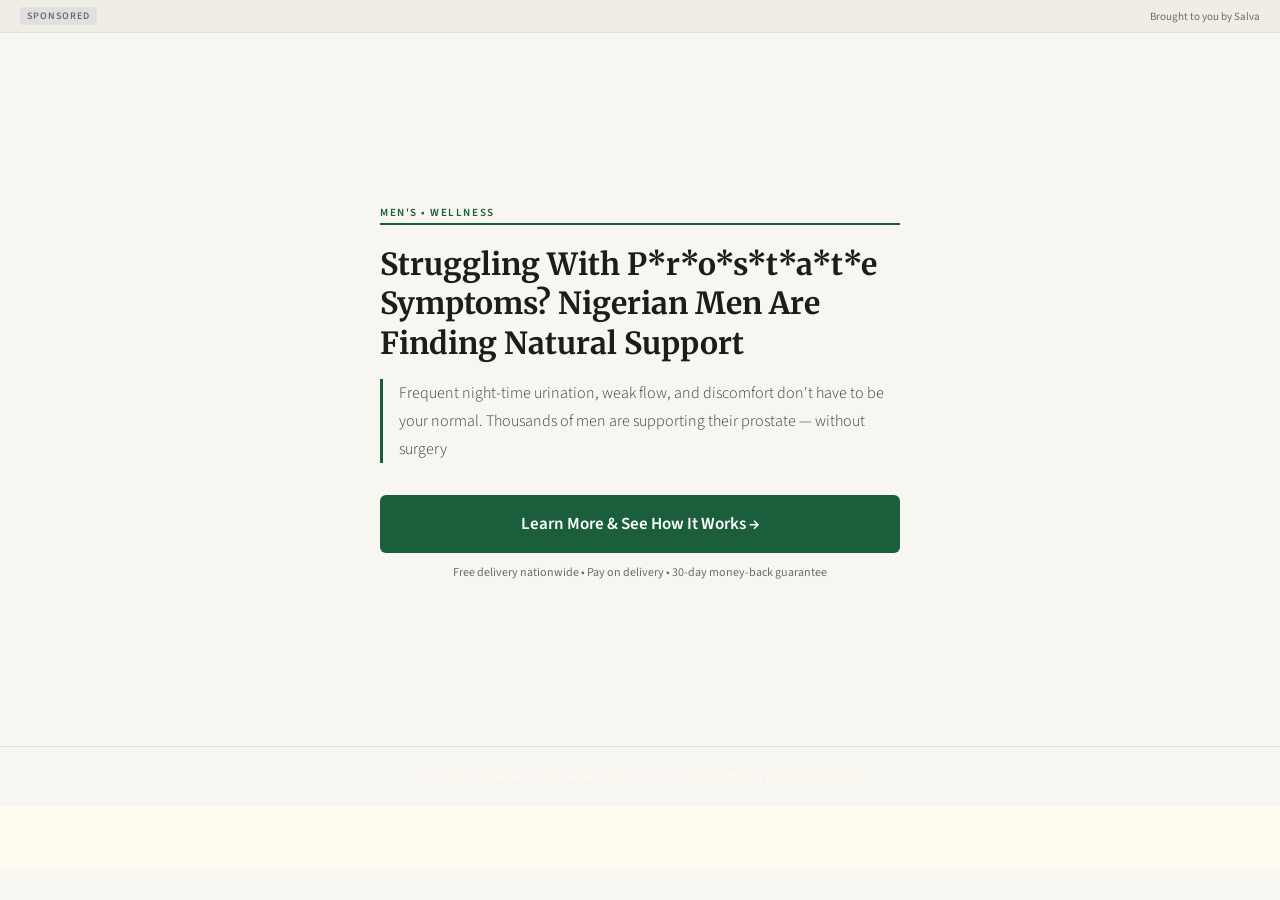
<file: index.html>
<!doctype html>
<html lang="en">
  <head>
    <meta charset="UTF-8" />
    <meta name="viewport" content="width=device-width, initial-scale=1.0" />
    <title>Natural Prostate Support for Nigerian Men</title>
    <link
      href="https://fonts.googleapis.com/css2?family=Merriweather:ital,wght@0,700;1,400&family=Source+Sans+3:wght@300;400;600&display=swap"
      rel="stylesheet"
    />
    <style>
      *,
      *::before,
      *::after {
        box-sizing: border-box;
        margin: 0;
        padding: 0;
      }
      :root {
        --green: #1b5e3b;
        --green-mid: #256b47;
        --green-light: #ebf5ef;
        --green-border: #b8deca;
        --text-dark: #1c1c1c;
        --text-mid: #3d3d3d;
        --text-muted: #6b6b6b;
        --border: #e0e0e0;
        --bg: #f8f6f1;
        --white: #ffffff;
      }
      body {
        font-family: "Source Sans 3", sans-serif;
        background: var(--bg);
        color: var(--text-dark);
        min-height: 100vh;
        display: flex;
        flex-direction: column;
      }

      /* AD BAR */
      .ad-bar {
        background: #f0ede6;
        border-bottom: 1px solid var(--border);
        padding: 7px 20px;
        display: flex;
        align-items: center;
        justify-content: space-between;
        font-size: 11px;
        color: var(--text-muted);
      }
      .ad-tag {
        background: var(--border);
        color: var(--text-muted);
        font-size: 10px;
        font-weight: 600;
        letter-spacing: 0.1em;
        text-transform: uppercase;
        padding: 2px 7px;
        border-radius: 3px;
      }

      /* MAIN */
      .wrap {
        max-width: 560px;
        margin: 0 auto;
        padding: 3rem 1.25rem 2.5rem;
        flex: 1;
        display: flex;
        flex-direction: column;
        justify-content: center;
      }

      .category {
        display: inline-block;
        font-size: 11px;
        font-weight: 600;
        letter-spacing: 0.14em;
        text-transform: uppercase;
        color: var(--green);
        border-bottom: 2px solid var(--green);
        padding-bottom: 3px;
        margin-bottom: 1.25rem;
      }

      h1 {
        font-family: "Merriweather", serif;
        font-size: clamp(1.4rem, 5vw, 1.9rem);
        font-weight: 700;
        line-height: 1.3;
        color: var(--text-dark);
        margin-bottom: 1rem;
      }

      .intro {
        font-size: 16px;
        font-weight: 300;
        line-height: 1.75;
        color: var(--text-mid);
        margin-bottom: 2rem;
        border-left: 3px solid var(--green);
        padding-left: 16px;
      }

      /* DISCLAIMER */
      .disclaimer {
        background: #fffbf0;
        /* border: 1px solid #E8D9A0;
  border-radius: 8px; */
        padding: 12px 16px;
        font-size: 12px;
        line-height: 1.6;
        color: #fffbf0;
        margin-bottom: 2rem;
      }
      .disclaimer strong {
        color: #fffbf0;
      }

      /* CTA */
      .cta-btn {
        display: flex;
        align-items: center;
        justify-content: center;
        gap: 10px;
        background: var(--green);
        color: #fff;
        font-family: "Source Sans 3", sans-serif;
        font-size: 17px;
        font-weight: 600;
        text-decoration: none;
        border-radius: 6px;
        padding: 17px 28px;
        width: 100%;
        transition:
          background 0.18s,
          transform 0.12s;
      }
      .cta-btn:hover {
        background: var(--green-mid);
        transform: translateY(-1px);
      }
      .cta-btn:active {
        transform: scale(0.98);
      }

      .cta-sub {
        margin-top: 10px;
        font-size: 12px;
        color: var(--text-muted);
        text-align: center;
        line-height: 1.6;
      }

      /* FOOTER */
      .footer {
        border-top: 1px solid var(--border);
        padding: 1.25rem;
        text-align: center;
        font-size: 11px;
        /* color: var(--text-muted); */
        color: #fffbf0;
        line-height: 1.7;
      }
      .footer a {
        /* color: var(--text-muted); */
        color: #fffbf0;
        text-decoration: underline;
      }
    </style>
  </head>
  <body>
    <div class="ad-bar">
      <span class="ad-tag">Sponsored</span>
      <span>Brought to you by Salva </span>
    </div>

    <div class="wrap">
      <span class="category">Men's &bull; Wellness</span>

      <h1>
        Struggling With P*r*o*s*t*a*t*e Symptoms? Nigerian Men Are Finding
        Natural Support
      </h1>

      <p class="intro">
        Frequent night-time urination, weak flow, and discomfort don't have to
        be your normal. Thousands of men are supporting their prostate — without
        surgery
      </p>

      <a
        class="cta-btn"
        href="main.html"
        target="_blank"
        rel="noopener sponsored"
      >
        Learn More &amp; See How It Works →
      </a>
      <p class="cta-sub">
        Free delivery nationwide &bull; Pay on delivery &bull; 30-day money-back
        guarantee
      </p>
    </div>

    <div class="footer">
      This page is paid advertising by Gupta Prostate Solution. &nbsp;|&nbsp;
      <a href="#">Privacy Policy</a> &nbsp;|&nbsp;
      <a href="#">Advertiser Disclosure</a>
    </div>
    <div class="disclaimer">
      <strong>Disclaimer:</strong> This is sponsored content. The product
      discussed is a dietary supplement — not a medicine. It is not intended to
      diagnose, treat, cure, or prevent any disease. Results vary. Please
      consult your doctor before use, especially if you have an existing medical
      condition.
    </div>
  </body>
</html>
</file>
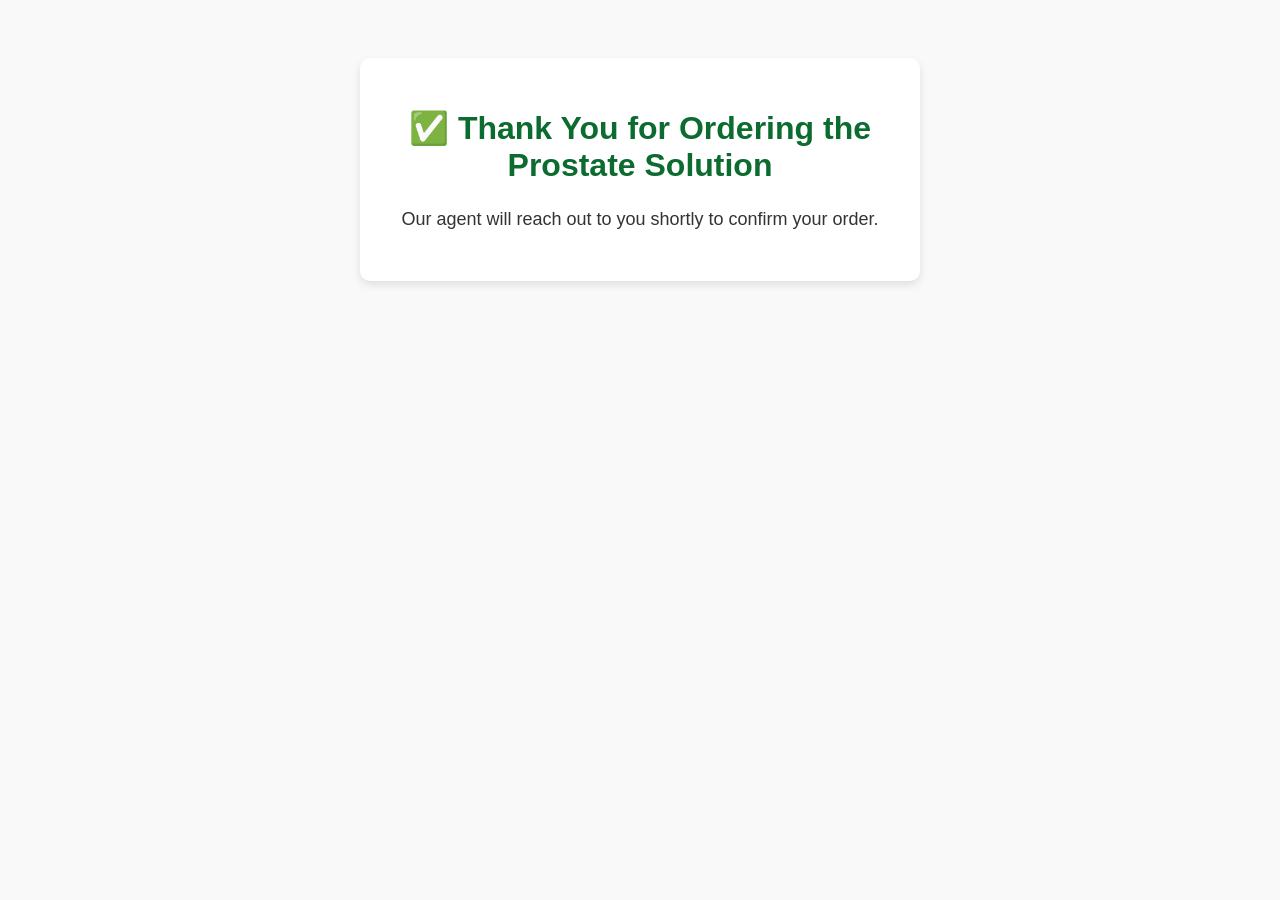
<file: thanks.html>
<!doctype html>
<html lang="en">
  <head>
    <meta charset="UTF-8" />
    <meta name="viewport" content="width=device-width, initial-scale=1.0" />
    <title>Thank You - Prostate Solution</title>
  </head>

  <style>
    body {
      font-family: Arial, sans-serif;
      text-align: center;
      background: #f9f9f9;
      color: #333;
      padding: 50px 20px;
    }
    .thank-you-box {
      background: white;
      border-radius: 10px;
      padding: 30px;
      max-width: 500px;
      margin: auto;
      box-shadow: 0 4px 8px rgba(0, 0, 0, 0.1);
    }
    h1 {
      color: #0c6b2f;
    }
    p {
      font-size: 18px;
      line-height: 1.5;
    }
    .phone {
      font-weight: bold;
      font-size: 20px;
      margin-top: 15px;
      color: #d62828;
    }
  </style>
  <body>
    <div class="thank-you-box">
      <h1>✅ Thank You for Ordering the Prostate Solution</h1>
      <p>Our agent will reach out to you shortly to confirm your order.</p>
    </div>
  </body>
</html>
</file>
